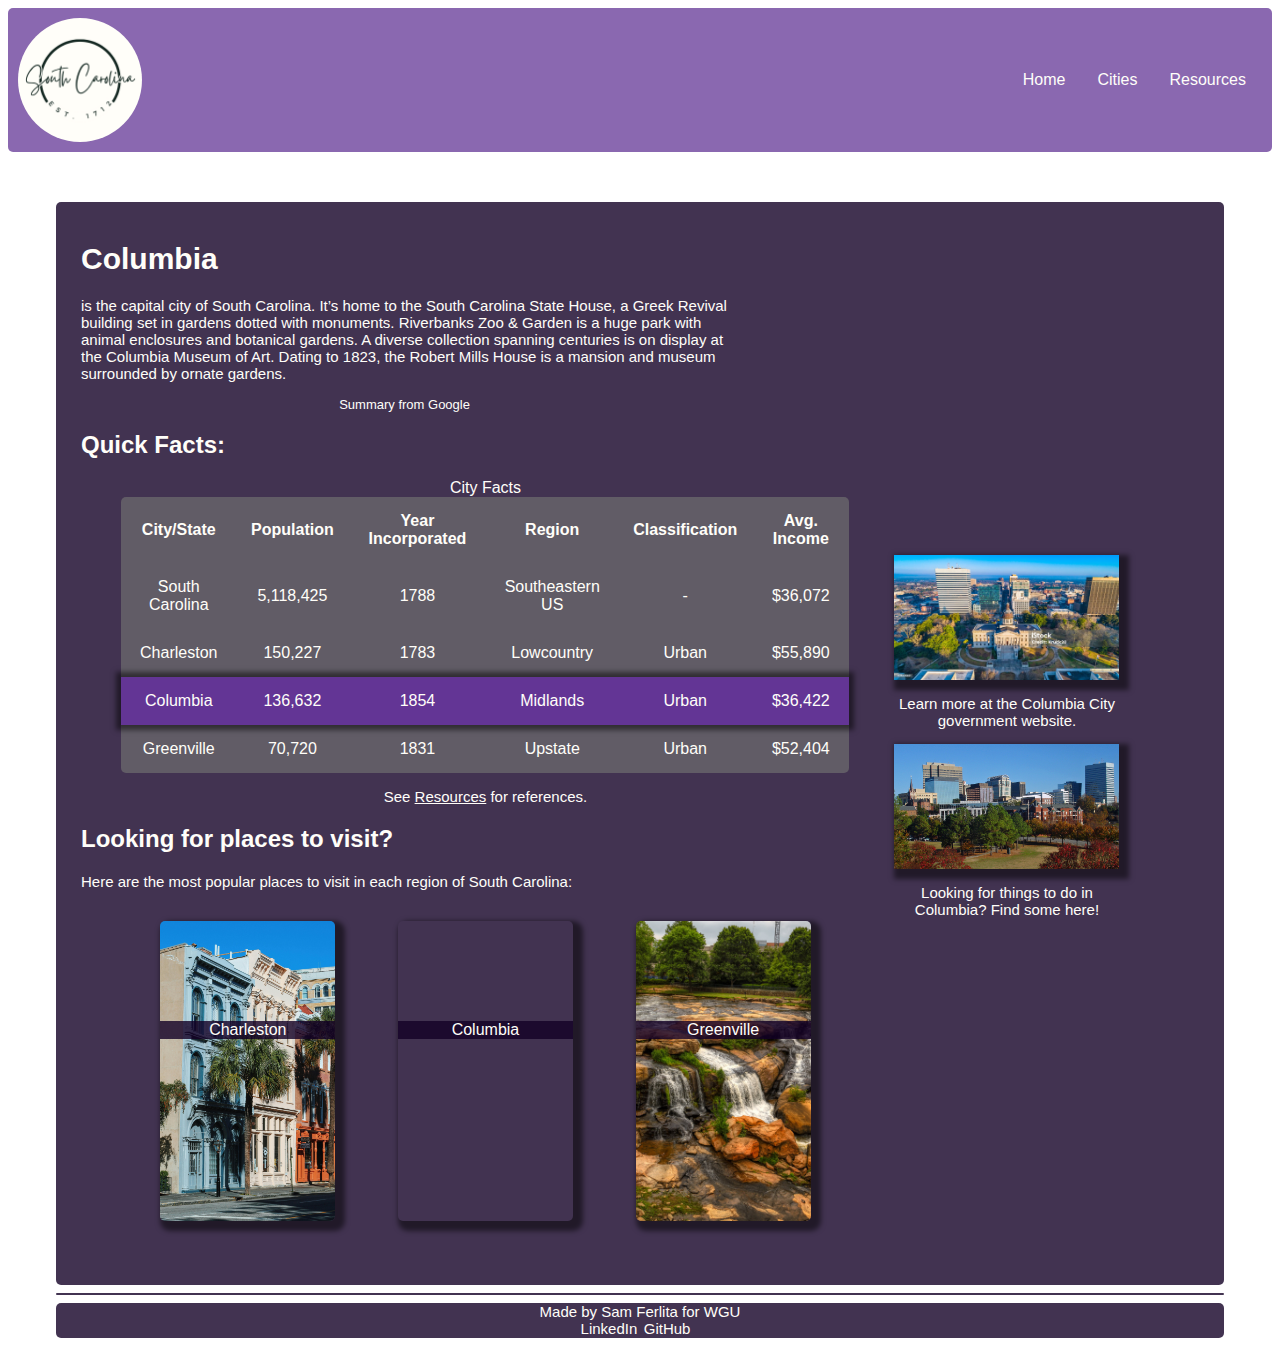
<file: Columbia.html>
<!DOCTYPE html>

<html lang="en">

<head>
    <title>Columbia</title>
    <link rel="stylesheet" href="styles.css">
    <meta charset="utf-8">
    <meta name="viewport" content="width=device-width, initial-scale=1.0">
</head>

<body>
    <header>
        <!-- Header information for website + state info -->
        <div class="container">
            <img class="logo" src="images/SouthCarolina.png" alt="South Carolina - Established 1917">
            <nav>
                <!-- Site navigation links will go here -->
                <a class="nav-links" href="index.html">Home</a>
                <div class="dropdown">
                    <button class="nav-button">Cities</button>
                    <div class="nav-content">
                        <a class="nav-links" href="Charleston.html">Charleston</a>
                        <a class="nav-links" href="Columbia.html">Columbia</a>
                        <a class="nav-links" href="Greenville.html">Greenville</a>
                    </div>
                </div>
                <a class="nav-links" href="resources.html">Resources</a>
            </nav>
        </div>
    </header>
    <div class="parent-container">
        <main>
            <section>
                <!-- Primary page content will go here -->
                <div class="about-div">
                    <h1>Columbia</h1>
                    <p class="about-p">is the capital city of South Carolina. It’s home to the South Carolina State
                        House, a
                        Greek Revival building set in gardens dotted with monuments. Riverbanks Zoo & Garden is a huge
                        park
                        with animal enclosures and botanical gardens. A diverse collection spanning centuries is on
                        display
                        at the Columbia Museum of Art. Dating to 1823, the Robert Mills House is a mansion and museum
                        surrounded by ornate gardens.</p>
                    <p id="summary">Summary from Google</p>
                </div>
                <h2>Quick Facts:</h2>
                <table class="city-table">
                    <caption>City Facts</caption>
                    <thead>
                        <tr>
                            <th>City/State</th>
                            <th>Population</th>
                            <th>Year Incorporated</th>
                            <th>Region</th>
                            <th>Classification</th>
                            <th>Avg. Income</th>
                        </tr>
                    </thead>
                    <tbody>
                        <tr>
                            <td>South Carolina</td>
                            <td>5,118,425</td>
                            <td>1788</td>
                            <td>Southeastern US</td>
                            <td>-</td>
                            <td>$36,072</td>
                        </tr>
                        <tr>
                            <td>Charleston</td>
                            <td>150,227</td>
                            <td>1783</td>
                            <td>Lowcountry</td>
                            <td>Urban</td>
                            <td>$55,890</td>
                        </tr>
                        <tr class="highlight-row">
                            <td>Columbia</td>
                            <td>136,632</td>
                            <td>1854</td>
                            <td>Midlands</td>
                            <td>Urban</td>
                            <td>$36,422</td>
                        </tr>
                        <tr>
                            <td>Greenville</td>
                            <td>70,720</td>
                            <td>1831</td>
                            <td>Upstate</td>
                            <td>Urban</td>
                            <td>$52,404</td>
                        </tr>
                    </tbody>
                </table>
                <p class="table-p">See <a href="resources.html">Resources</a> for references.</p>
                <h2>Looking for places to visit?</h2>
                <p>Here are the most popular places to visit in each region of South Carolina:</p>
                <div class="city-container">
                    <a class="city-link" href="Charleston.html">
                        <div class="city-1">
                            <div class="link-div">Charleston</div>
                        </div>
                    </a>
                    <a class="city-link" href="Columbia.html">
                        <div class="city-2">
                            <div class="link-div">Columbia</div>
                        </div>
                    </a>
                    <a class="city-link" href="Greenville.html">
                        <div class="city-3">
                            <div class="link-div">Greenville</div>
                        </div>
                    </a>
                </div>
            </section>
        </main>
        <div class="aside-div">
            <aside id="state-aside">
                <!-- Content indirectly related to primary page content will go here -->
                <div class="img-div">
                    <a href="https://columbiasc.gov/" target="_blank">
                        <img class="aside-img" src="images/columbia-skyline.jpg" alt="Photo of the Columbia skyline.">
                    </a>
                </div>
                <p>Learn more at the Columbia City government website.</p>
                <div class="img-div">
                    <a href="https://www.experiencecolumbiasc.com/" target="_blank">
                        <img class="aside-img" src="images/Fall_skyline_of_Columbia_SC_from_Arsenal_Hill.jpg"
                            alt="Photo of the Columbia skyline.">
                    </a>
                    <p>Looking for things to do in Columbia? Find some here!</p>
                </div>
            </aside>
        </div>
    </div>
    <hr>
    <div class="footer-div">
        <footer>
            <!-- Author information, source links, and more will go here as needed -->
            <p>Made by Sam Ferlita for WGU</p>
            <div class="socials">
                <ul>
                    <li><a href="https://www.linkedin.com/in/samuel-ferlita-552921191/">LinkedIn</a></li>
                    <li><a href="https://github.com/SJFerlita">GitHub</a></li>
                </ul>
            </div>
        </footer>
    </div>
</body>

</html>
</file>
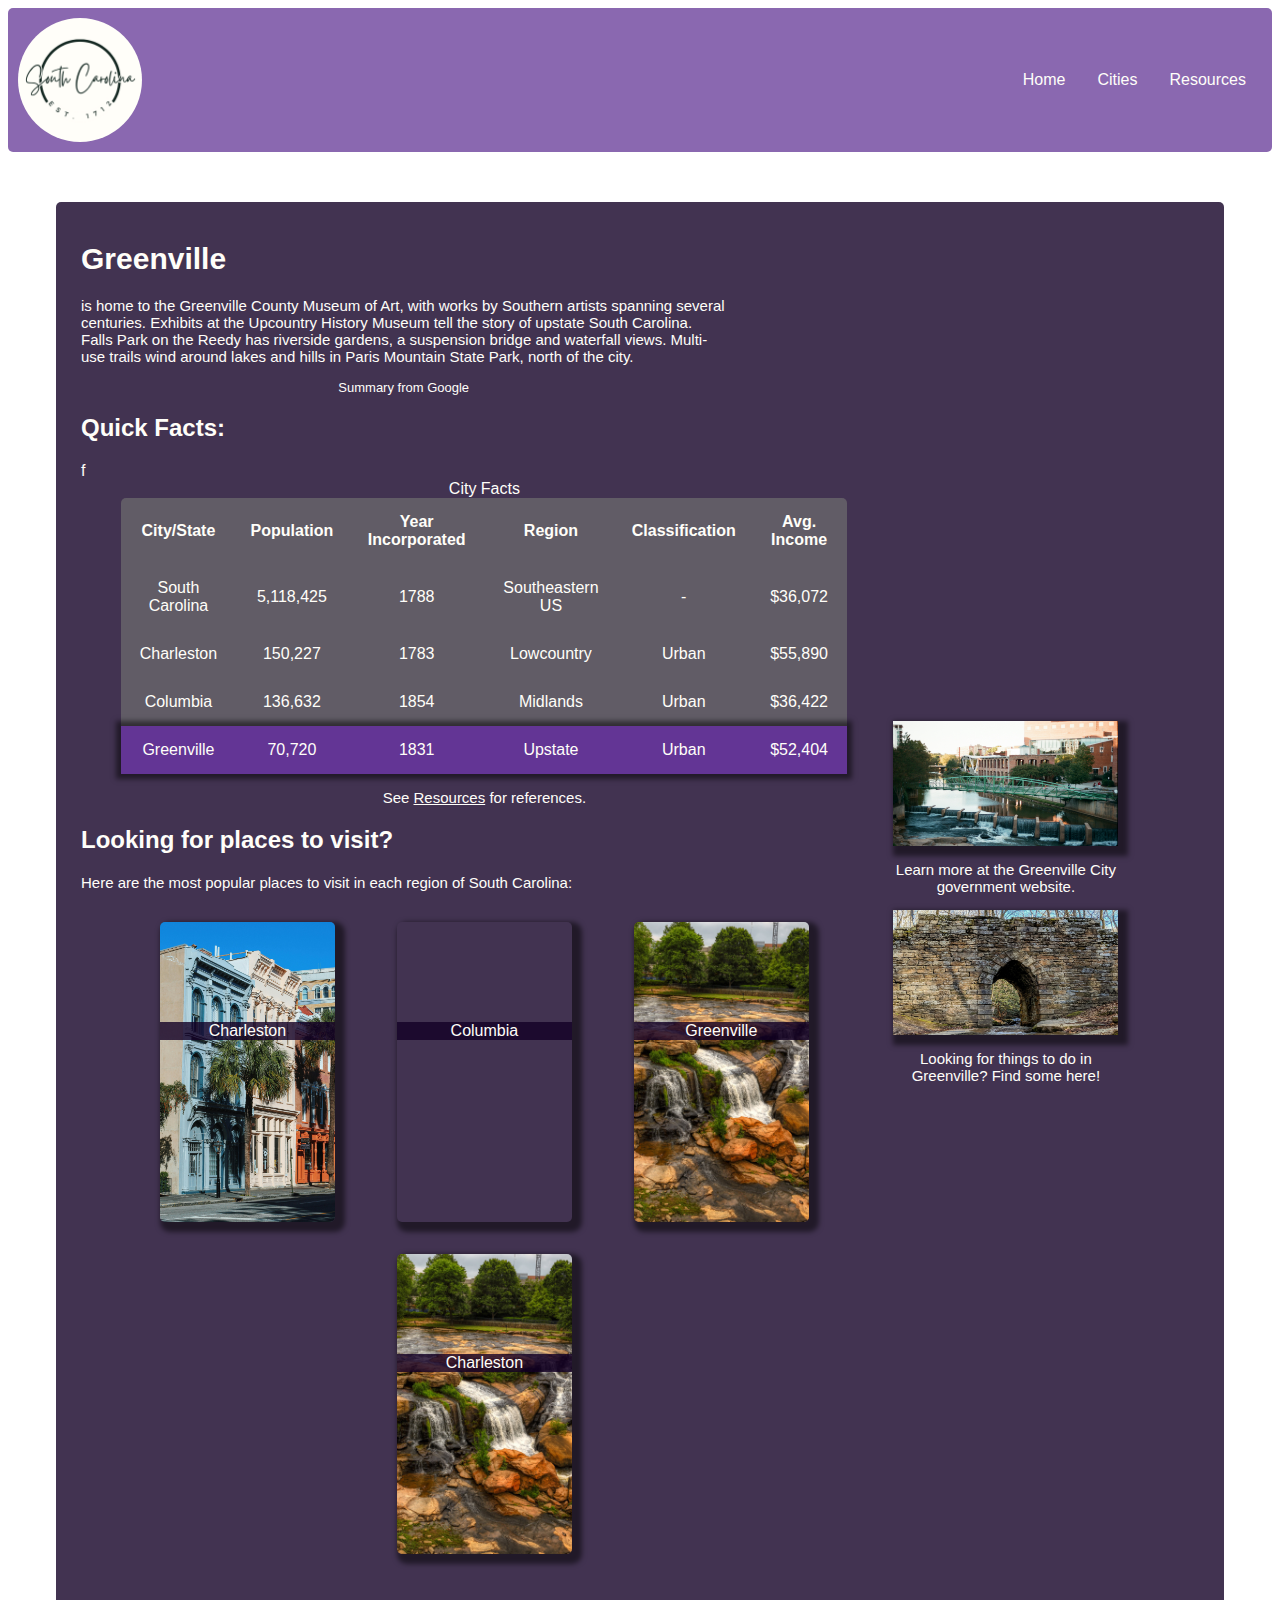
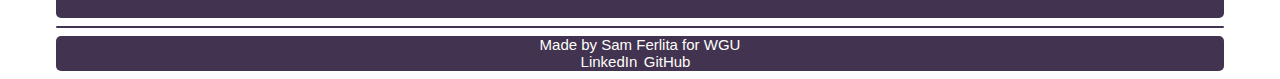
<file: Greenville.html>
<!DOCTYPE html>

<html lang="en">

<head>
    <title>Greenville</title>
    <link rel="stylesheet" href="styles.css">
    <meta charset="utf-8">
    <meta name="viewport" content="width=device-width, initial-scale=1.0">
</head>

<body>
    <header>
        <!-- Header information for website + state info -->
        <div class="container">
            <img class="logo" src="images/SouthCarolina.png" alt="South Carolina - Established 1917">
            <nav>
                <!-- Site navigation links will go here -->
                <a class="nav-links" href="index.html">Home</a>
                <div class="dropdown">
                    <button class="nav-button">Cities</button>
                    <div class="nav-content">
                        <a class="nav-links" href="Charleston.html">Charleston</a>
                        <a class="nav-links" href="Columbia.html">Columbia</a>
                        <a class="nav-links" href="Greenville.html">Greenville</a>
                    </div>
                </div>
                <a class="nav-links" href="resources.html">Resources</a>
            </nav>
        </div>
    </header>
    <div class="parent-container">
        <main>
            <section>
                <!-- Primary page content will go here -->
                <div class="about-div">
                    <h1>Greenville</h1>
                    <p class="about-p">is home to the Greenville County Museum of Art, with works by Southern artists
                        spanning
                        several centuries. Exhibits at the Upcountry History Museum tell the story of upstate South
                        Carolina. Falls Park on the Reedy has riverside gardens, a suspension bridge and waterfall
                        views.
                        Multi-use trails wind around lakes and hills in Paris Mountain State Park, north of the city.
                    </p>
                    <p id="summary">Summary from Google</p>
                </div>
                <h2>Quick Facts:</h2>f
                <table class="city-table">
                    <caption>City Facts</caption>
                    <thead>
                        <tr>
                            <th>City/State</th>
                            <th>Population</th>
                            <th>Year Incorporated</th>
                            <th>Region</th>
                            <th>Classification</th>
                            <th>Avg. Income</th>
                        </tr>
                    </thead>
                    <tbody>
                        <tr>
                            <td>South Carolina</td>
                            <td>5,118,425</td>
                            <td>1788</td>
                            <td>Southeastern US</td>
                            <td>-</td>
                            <td>$36,072</td>
                        </tr>
                        <tr>
                            <td>Charleston</td>
                            <td>150,227</td>
                            <td>1783</td>
                            <td>Lowcountry</td>
                            <td>Urban</td>
                            <td>$55,890</td>
                        </tr>
                        <tr>
                            <td>Columbia</td>
                            <td>136,632</td>
                            <td>1854</td>
                            <td>Midlands</td>
                            <td>Urban</td>
                            <td>$36,422</td>
                        </tr>
                        <tr class="highlight-row">
                            <td>Greenville</td>
                            <td>70,720</td>
                            <td>1831</td>
                            <td>Upstate</td>
                            <td>Urban</td>
                            <td>$52,404</td>
                        </tr>
                    </tbody>
                </table>
                <p class="table-p">See <a href="resources.html">Resources</a> for references.</p>
                <h2>Looking for places to visit?</h2>
                <p>Here are the most popular places to visit in each region of South Carolina:</p>
                <div class="city-container">
                    <a class="city-link" href="Charleston.html">
                        <div class="city-1">
                            <div class="link-div">Charleston</div>
                        </div>
                    </a>
                    <a class="city-link" href="Columbia.html">
                        <div class="city-2">
                            <div class="link-div">Columbia</div>
                        </div>
                    </a>
                    <a class="city-link" href="Greenville.html">
                        <div class="city-3">
                            <div class="link-div">Greenville</div>
                        </div>
                    </a>
                    <a class="city-link" href="Charleston.html">
                        <div class="city-3">
                            <div class="link-div">Charleston</div>
                        </div>
                    </a>
                </div>
            </section>
        </main>
        <div class="aside-div">
            <aside id="state-aside">
                <!-- Content indirectly related to primary page content will go here -->
                <div class="img-div">
                    <a href="https://www.greenvillesc.gov/" target="_blank">
                        <img class="aside-img" src="images/emmy-gaddy-CjivT9kkuV4-unsplash.jpg"
                            alt="An image of a pedestrian bridge over the Reedy River in Greenville, South Carolina.">
                    </a>
                </div>
                <p>Learn more at the Greenville City government website.</p>
                <div class="img-div">
                    <a href="https://www.visitgreenvillesc.com/" target="_blank">
                        <img class="aside-img" src="images/jonathan-hanna-kUntKEJ1zw-unsplash.jpg"
                            alt="An image of Poinsett Bridge near Greenville, SC.">
                    </a>
                </div>
                <p>Looking for things to do in Greenville? Find some here!</p>
            </aside>
        </div>
    </div>
    <hr>
    <div class="footer-div">
        <footer>
            <!-- Author information, source links, and more will go here as needed -->
            <p>Made by Sam Ferlita for WGU</p>
            <div class="socials">
                <ul>
                    <li><a href="https://www.linkedin.com/in/samuel-ferlita-552921191/">LinkedIn</a></li>
                    <li><a href="https://github.com/SJFerlita">GitHub</a></li>
                </ul>
            </div>
        </footer>
    </div>
</body>

</html>
</file>
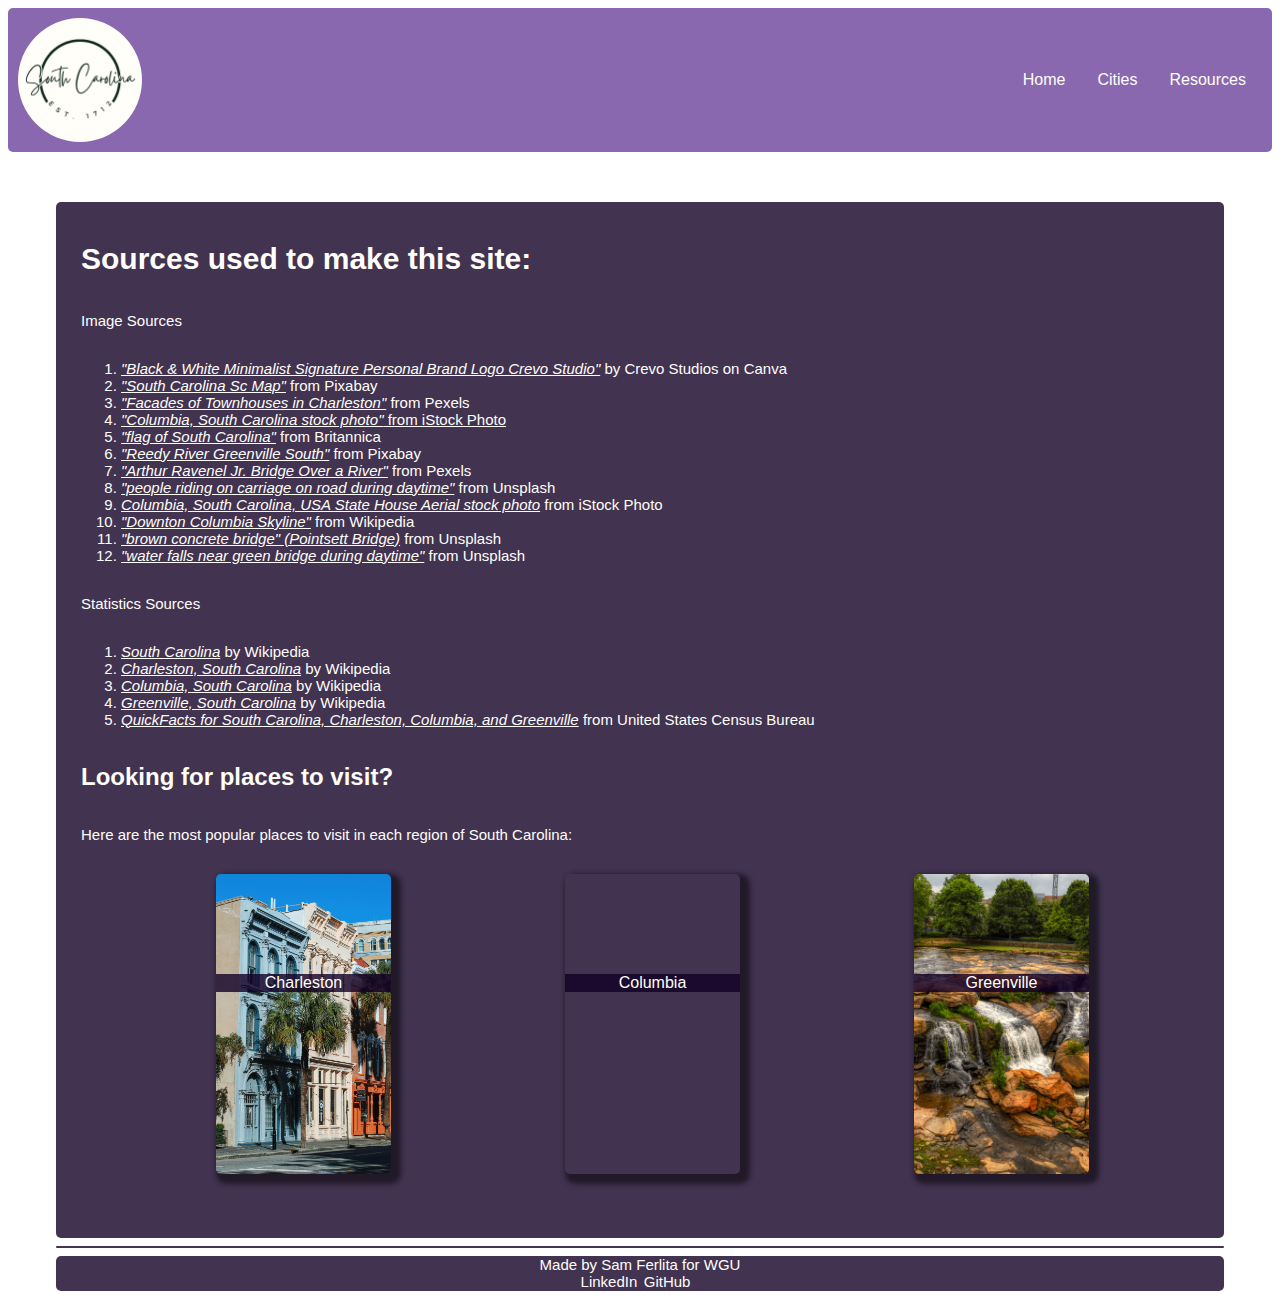
<file: resources.html>
<!DOCTYPE html>

<html lang="en">

<head>
    <title>Resources</title>
    <link rel="stylesheet" href="styles.css">
    <meta charset="utf-8">
    <meta name="viewport" content="width=device-width, initial-scale=1.0">
</head>

<body>
    <header>
        <!-- Header information for website + state info -->
        <div class="container">
            <img class="logo" src="images/SouthCarolina.png" alt="South Carolina - Established 1917">
            <nav>
                <!-- Site navigation links will go here -->
                <a class="nav-links" href="index.html">Home</a>
                <div class="dropdown">
                    <button class="nav-button">Cities</button>
                    <div class="nav-content">
                        <a class="nav-links" href="Charleston.html">Charleston</a>
                        <a class="nav-links" href="Columbia.html">Columbia</a>
                        <a class="nav-links" href="Greenville.html">Greenville</a>
                    </div>
                </div>
                <a class="nav-links" href="resources.html">Resources</a>
            </nav>
        </div>
    </header>
    <div class="parent-container">
        <main>
            <!-- Primary page content will go here -->
            <h1>Sources used to make this site:</h1>
            <p>Image Sources</p>
            <ol class="resource-list">
                <li><a href="https://www.canva.com/p/templates/EAFv_yqJeek-black-white-minimalist-signature-personal-brand-logo/"
                        target="_blank"><cite>"Black & White Minimalist Signature Personal Brand Logo Crevo
                            Studio"</cite></a>
                    by Crevo Studios on Canva</li>
                <li><a href="https://pixabay.com/photos/south-carolina-sc-sc-map-carolina-4047531/"
                        target="_blank"><cite>"South Carolina Sc Map"</cite></a> from Pixabay</li>
                <li><a href="https://www.pexels.com/photo/facades-of-townhouses-in-charleston-18985754/"
                        target="_blank"><cite>"Facades of Townhouses in Charleston"</cite></a> from Pexels</li>
                <li><a href="https://www.istockphoto.com/photo/columbia-south-carolina-gm649416696-117959707?searchscope=image%2Cfilm"
                        target="_blank"><cite>"Columbia, South Carolina stock photo"</cite> from iStock Photo</a> </li>
                <li><a href="https://www.britannica.com/topic/flag-of-South-Carolina" target="_blank"><cite>"flag of
                            South Carolina"</cite></a> from Britannica</li>
                <li><a href="https://pixabay.com/photos/reedy-river-greenville-3996253/" target="_blank"><cite>"Reedy
                            River Greenville South"</cite></a> from Pixabay</li>
                <li><a href="https://www.pexels.com/photo/arthur-ravenel-jr-bridge-over-a-river-13185337/"
                        target="_blank"><cite>"Arthur Ravenel Jr. Bridge Over a River"</cite></a> from Pexels</li>
                <li><a href="https://unsplash.com/photos/people-riding-on-carriage-on-road-during-daytime-126F-Xh3sOo"
                        target="_blank"><cite>"people riding on carriage on road during daytime"</cite></a> from
                    Unsplash</li>
                <li><a href="https://www.istockphoto.com/photo/columbia-south-carolina-usa-state-house-aerial-gm1136425401-302653458?searchscope=image%2Cfilm"
                        target="_blank"><cite>Columbia, South Carolina, USA State House Aerial stock photo</cite></a>
                    from iStock Photo</li>
                <li><a href="https://en.wikipedia.org/wiki/Downtown_Columbia,_South_Carolina"
                        target="_blank"><cite>"Downton Columbia Skyline"</cite></a> from Wikipedia</li>
                <li><a href="https://unsplash.com/photos/brown-concrete-bridge--kUntKEJ1zw" target="_blank"><cite>"brown
                            concrete bridge" (Pointsett Bridge)</cite></a> from Unsplash</li>
                <li><a href="https://unsplash.com/photos/water-falls-near-green-bridge-during-daytime-CjivT9kkuV4"
                        target="_blank"><cite>"water falls near green bridge during daytime"</cite></a> from Unsplash
                </li>
            </ol>
            <p>Statistics Sources</p>
            <ol class="resource-list">
                <li><a href="https://en.wikipedia.org/wiki/South_Carolina" target="_blank"><cite>South
                            Carolina</cite></a> by Wikipedia</li>
                <li><a href="https://en.wikipedia.org/wiki/Charleston,_South_Carolina" target="_blank"><cite>Charleston,
                            South Carolina</cite></a> by Wikipedia</li>
                <li><a href="https://en.wikipedia.org/wiki/Columbia,_South_Carolina" target="_blank"><cite>Columbia,
                            South Carolina</cite></a> by Wikipedia</li>
                <li><a href="https://en.wikipedia.org/wiki/Greenville,_South_Carolina" target="_blank"><cite>Greenville,
                            South Carolina</cite></a> by Wikipedia</li>
                <li><a href="https://www.census.gov/quickfacts/fact/table/SC,greenvillecitysouthcarolina,columbiacitysouthcarolina,charlestoncitysouthcarolina,US/PST045223"
                        target="_blank"><cite>QuickFacts for South Carolina, Charleston, Columbia, and
                            Greenville</cite></a> from United
                    States Census Bureau</li>
            </ol>
            <h2>Looking for places to visit?</h2>
            <p>Here are the most popular places to visit in each region of South Carolina:</p>
            <div class="city-container">
                <a class="city-link" href="Charleston.html">
                    <div class="city-1">
                        <div class="link-div">Charleston</div>
                    </div>
                </a>
                <a class="city-link" href="Columbia.html">
                    <div class="city-2">
                        <div class="link-div">Columbia</div>
                    </div>
                </a>
                <a class="city-link" href="Greenville.html">
                    <div class="city-3">
                        <div class="link-div">Greenville</div>
                    </div>
                </a>
            </div>
        </main>
    </div>
    <hr>
    <div class="footer-div">
        <footer>
            <!-- Author information, source links, and more will go here as needed -->
            <p>Made by Sam Ferlita for WGU</p>
            <div class="socials">
                <ul>
                    <li><a href="https://www.linkedin.com/in/samuel-ferlita-552921191/">LinkedIn</a></li>
                    <li><a href="https://github.com/SJFerlita">GitHub</a></li>
                </ul>
            </div>
        </footer>
    </div>
</body>

</html>
</file>
<file: styles.css>
/* || General Styles */
* {
    color: #FFFEF9;
    font-family: 'Segoe UI', Tahoma, Geneva, Verdana, sans-serif
}

body {
    background: url(https://cdn.pixabay.com/photo/2019/03/11/00/18/south-carolina-4047531_1280.jpg);
    background-size: cover;
    background-repeat: no-repeat;
    max-width: 100%;
    height: auto;
}

main {
    display: flex;
    flex-direction: column;
    flex-wrap: wrap;
    width: 100%;
    min-height: 350px;
    margin-top: 20px;
    padding-left: 25px;
}

img {
    width: 33%;
}

div,
main,
section,
.nav-links {
    border-radius: 5px;
}

table {
    border-collapse: collapse;
}

th,
td {
    padding: 15px;
}

td {
    text-align: center;
}

h1 {
    font-size: 30px;
}

P,
li {
    font-size: 15px;
}

hr {
    border-radius: 5px;
    border: none;
    background-color: rgba(19, 0, 38, .8);
    height: 2px;
    min-width: 500px;
    margin-left: 3rem;
    margin-right: 3rem;
}

form {
    max-width: 75%;
    margin: auto;
}

aside {
    margin: auto;
}

/* || Header */
.container {
    display: flex;
    justify-content: space-between;
    align-items: center;
    background-color: rgba(99, 53, 149, 0.75);
    padding: 10px;
    min-width: 700px;
}

.logo {
    width: 10%;
    border-radius: 50%;
}

nav {
    overflow: hidden;
}

nav a {
    float: left;
    font-size: 100%;
    text-align: center;
    padding: 14px 16px;
    text-decoration: none;
}

.dropdown {
    float: left;
    overflow: hidden;
}

.dropdown .nav-button {
    font-size: 100%;
    border: none;
    outline: none;
    padding: 14px 16px;
    background-color: inherit;
    font-family: inherit;
    margin: 0;
}

nav a:hover,
.dropdown:hover,
.nav-button {
    background-color: #2E0261;
}

.nav-content {
    display: none;
    position: absolute;
    min-width: 160px;
    box-shadow: 0px 8px 16px 0px rgba(0, 0, 0, 0.2);
    z-index: 1;
}

.nav-content a {
    float: none;
    padding: 12px 16px;
    text-decoration: none;
    display: block;
    text-align: left;
}

.nav-content {
    background-color: #2E0261;
}

.nav-content a:hover {
    background-color: rgba(99, 53, 149, 0.75)
}

.dropdown:hover .nav-content {
    display: block;
}

/* || Main Content */

.parent-container,
.form-div {
    display: flex;
    min-width: 600px;
    width: auto;
    background-color: rgba(19, 0, 38, .8);
    margin-top: 50px;
    margin-left: 3rem;
    margin-right: 3rem;
}

.about-div {
    max-width: 80%;
}

.about-p {
    width: auto;
    font-size: 15px;
}

#summary {
    display: flex;
    justify-content: center;
    font-size: 13px;
}

.city-table {
    background-color: rgba(97, 92, 102, 1);
    max-width: 90%;
    margin: auto;
    border-radius: 5px;
}

.highlight-row {
    background-color: rgba(99, 53, 149, 1);
    box-shadow: 0 0 5px 5px rgba(0, 0, 0, 0.5);
}

.table-p {
    text-align: center;
}

.city-container {
    display: flex;
    flex-wrap: wrap;
    justify-content: space-around;
    align-items: center;
    padding: 3em;
    padding-top: 0;
}

.city-1,
.city-2,
.city-3 {
    height: 200px;
    min-height: 75px;
    min-width: 75px;
    width: 175px;
    margin: 1rem;
    box-shadow: 5px 5px 5px 5px rgba(0, 0, 0, 0.5);
    text-align: center;
    padding-top: 100px;
}

.city-1 {
    background-image: url(images/pexels-sara-free-495868646-18985754.jpg);
    background-size: cover;
    background-position: center;
}

.city-2 {
    background-size: 600%;
    background-image: url(https://media.istockphoto.com/id/649416696/photo/columbia-south-carolina.jpg?s=1024x1024&w=is&k=20&c=m_4A8ArHQ87SnjmEw09j89W3ki1RryJkh-fTIY1pbpg=);
    background-position: center;
}

.city-3 {
    background-image: url(images/reedy-river-3996253_1920.jpg);
    background-size: cover;
    background-position: center;
}

.city-link {
    text-decoration: none;
}

.link-div {
    background-color: rgba(19, 0, 38, .8);
    border-radius: 0
}

.aside-div,
aside {
    display: flex;
    flex-direction: column;
    position: relative;
    padding-right: 50px;
    justify-content: space-around;
    flex-wrap: wrap;
    margin: auto;
    min-width: 100px;
}

.img-div {
    margin: auto;
}

.aside-img {
    display: flex;
    flex-direction: column;
    margin: auto;
    width: 225px;
    height: 125px;
    max-width: 300px;
    min-width: 100px;
    box-shadow: 5px 5px 5px 5px rgba(0, 0, 0, 0.5);
}

.aside-div p {
    font-size: 15px;
    text-align: center;
}

#feedback-h2 {
    margin: auto;
    padding-bottom: 20px;
}

.form-div {
    display: block;
    min-width: 300px;
    flex-wrap: wrap;
    margin-top: 0;
    padding: 20px;
}

.form-group {
    display: flex;
    flex-direction: column;
    width: 50%;
}

.name-group,
.email-group {
    display: flex;
    width: 100%;
    gap: 75px;
}

.text-div {
    width: 100%;
    margin-bottom: 10px;
}

#textarea {
    height: 100px;
}

.form-control {
    padding: 5px;
    width: 100%;
    background-color: rgba(99, 53, 149, 0.75);
    color: #FFFEF9;
    border-radius: 5px;
    border-color: #FFFEF9;
    font-family: 'Segoe UI', Tahoma, Geneva, Verdana, sans-serif;
    font-weight: bold;
}

.submit-div {
    margin: auto;
}

#submit {
    padding: 5px;
    width: 25%;
    background-color: rgba(99, 53, 149, 0.75);
    border-radius: 5px;
    border-color: #FFFEF9;
    margin: auto;
    color: #FFFEF9;
}

/* || Footer */

.footer-div {
    display: flex;
    margin-left: 3rem;
    margin-right: 3rem;
    justify-content: space-around;
    background-color: rgba(19, 0, 38, .8);
    min-width: 500px;
}

footer p {
    margin: auto;
}

.socials a {
    text-decoration: none;
}

.socials a:hover {
    color: rgba(99, 53, 149, 1)
}

.socials ul {
    list-style: none;
    margin: 0;
}

.socials li {
    display: inline;
    padding: 1px
}
</file>
